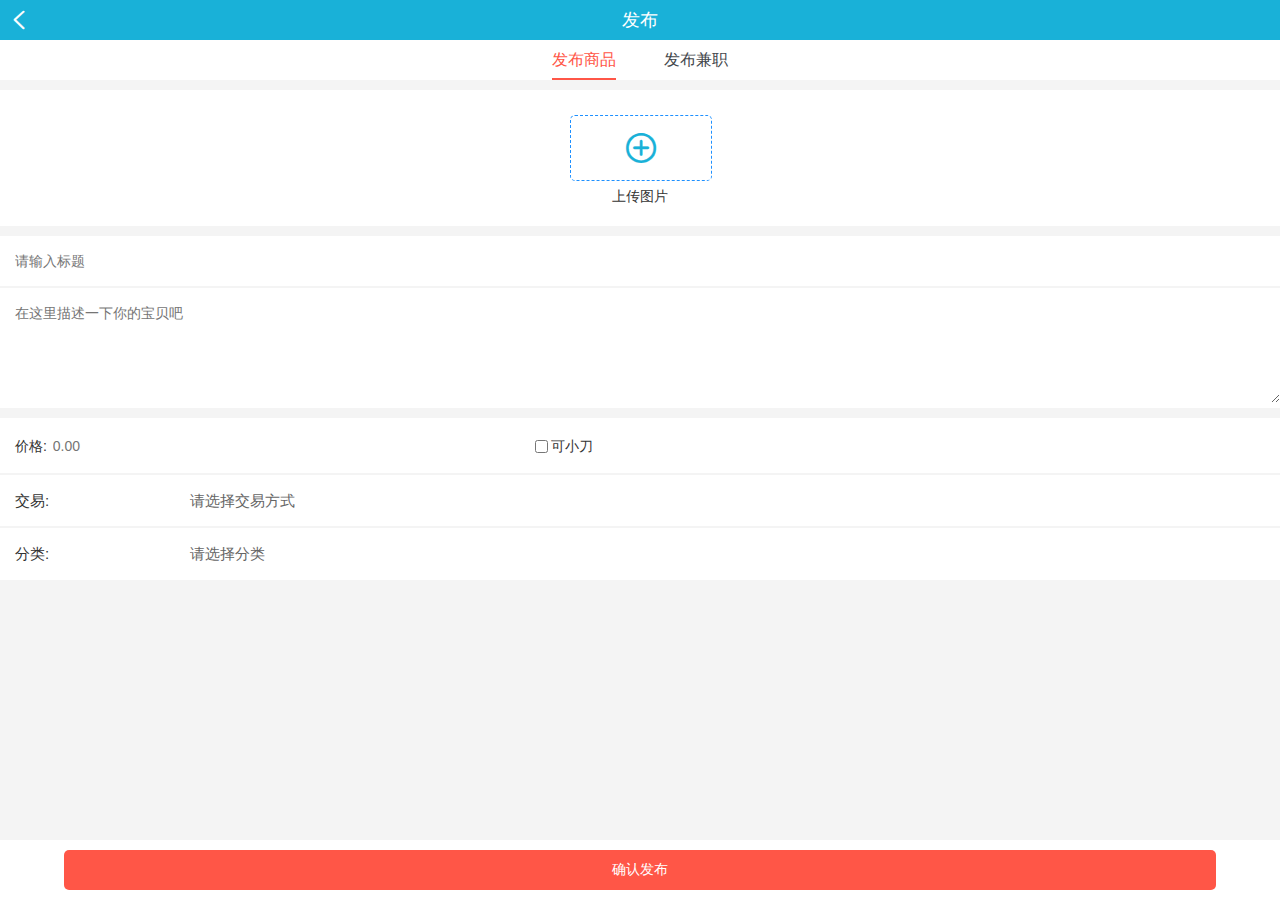
<file: phone-fb.html>
<!DOCTYPE html>
<html lang="en">

<head>
    <meta charset="UTF-8">
    <meta name="viewport" content="width=device-width, initial-scale=1.0">
    <meta http-equiv="X-UA-Compatible" content="ie=edge">
    <link rel="stylesheet" href="css/style.css">
    <link rel="stylesheet" href="css/bootstrap.min.css">
    <link rel="stylesheet" href="css/mobileSelect.css">
    <script src="js/jquery-1.11.3.min.js"></script>
    <script src="js/bootstrap.min.js"></script>
    <script src="js/secondHand.js"></script>
    <script src="js/holder.js"></script>
    <script src="js/mobileSelect.min.js"></script>
    <title>跳蚤街</title>
</head>

<body style="background-color: #f4f4f4;">
    <!-- phone-Publish-goods -->
    <div class="phone-publish-goods">
        <div class="phone-top-content-center-head">
            <p>
                <a href="javascript:history.go(-1)">
                    <i class="iconfont" id="goods-close">&#xe720;</i>
                </a>
                <span>发布</span>
            </p>
        </div>
        <div class="phone-publish-goods-classify">
            <div class="phone-publish-goods-classify-fl">
                <a class="fl-bb-co-fl" href="javascipt:;">发布商品</a>
                <span></span>
                <a href="javascipt:;">发布兼职</a>
            </div>
        </div>
        <div class="phone-publish-goods-details">
            <form action="">
                <div class="phone-publish-goods-details-img">
                    <a class="phone-publish-goods-details-img-inp">
                        <input type="file">
                        <span class="iconfont">&#xe6e1;</span>
                    </a>
                    <p>上传图片</p>
                </div>
                <div class="phone-publish-goods-details-tel">
                    <input type="search" name="" id="" placeholder="请输入标题">
                </div>
                <div class="phone-publish-goods-details-img-content">
                    <textarea name="" id="" rows="5" class="phone-publish-goods-details-img-content-text" placeholder="在这里描述一下你的宝贝吧"></textarea>
                </div>
                <div class="phone-publish-goods-details-img-jg">
                    <span>价格:</span>
                    <input type="text" placeholder="0.00" class="phone-publish-goods-details-img-jgTex">
                    <input type="checkbox" name="" id="">可小刀
                </div>
                <div class="phone-publish-goods-details-img-btnCen">
                    <button class="phone-publish-goods-details-img-btn">确认发布</button>
                </div>
                <div class="phone-publish-goods-details-img-xzfl-lf">
                    <div class="phone-publish-goods-details-img-xzfl-tel">交易:</div>
                    <div class="phone-publish-goods-details-img-xzfl-deal">
                        <div id="phoneDeal">请选择交易方式</div>
                    </div>
                </div>
                <div class="phone-publish-goods-details-img-xzfl-lf">
                    <div class="phone-publish-goods-details-img-xzfl-tel">分类:</div>
                    <div class="phone-publish-goods-details-img-xzfl-deal">
                        <div id="phoneClassify">请选择分类</div>
                    </div>
                </div>
            </form>
        </div>
    </div>
</body>

</html>
</file>
<file: css/style.css>
ul,
li {
	list-style: none;
	margin: 0;
	padding: 0;
}

@font-face {
	font-family: "iconfont";
	src: url('iconfont.eot?t=1526392577994');
	/* IE9*/
	src: url('iconfont.eot?t=1526392577994#iefix') format('embedded-opentype'), /* IE6-IE8 */
	url('[data-uri]') format('woff'), url('iconfont.ttf?t=1526392577994') format('truetype'), /* chrome, firefox, opera, Safari, Android, iOS 4.2+*/
	url('iconfont.svg?t=1526392577994#iconfont') format('svg');
	/* iOS 4.1- */
}

.iconfont {
	font-family: "iconfont" !important;
	font-size: 16px;
	font-style: normal;
	-webkit-font-smoothing: antialiased;
	-webkit-text-stroke-width: 0.2px;
	-moz-osx-font-smoothing: grayscale;
}

/* index.html */

/* phone-serach */

.phone-serach {
	width: 100%;
	background: #ffffff;
}

.phone-serach-input {
	line-height: 40px;
	height: 40px;
	float: left;
}

.phone-serach-input span {
	color: #19b1d8;
}

.phone-serach-input input {
	vertical-align: middle;
	font-size: 12px;
	height: 30px;
	border: none;
	outline: none;
	line-height: 30px;
	margin-left: 2px;
	color: #88C9BC;
	width: 230px;
}

.phone-serach-content {
	padding-left: 10px;
	line-height: 40px;
}

.phone-serach-form {
	height: 40px;
	overflow: hidden;
	background-color: #fff;
	box-shadow: inset 0px -0.5px 1px rgba(0, 0, 0, 0.3);
}

.phone-serach-btn {
	float: right;
	background-color: #19b1d8;
	width: 50px;
	height: 26px;
	line-height: 26px;
	border: none;
	margin: 6px 6px 0 0;
	-moz-border-radius: 12px;
	-webkit-border-radius: 12px;
	border-radius: 12px;
	color: #fff;
	font-size: 12px;
	-webkit-transform: translateX(60px);
	transform: translateX(60px);
}

/* phone-header */

.phone-header {
	display: block;
	width: 100%;
}

.phone-header-ul {
	margin: 0;
}

.phone-header-ul li a {
	display: block;
}

.phone-header-ul .phone-header-ul-li {
	height: 50px;
	width: 25%;
	background-color: #19b1d8;
	float: left;
	text-align: center;
	padding: 5px 0;
}

.phone-header-ul .phone-header-ul-li img {
	height: 16px;
}

.phone-header-ul li a h3 {
	margin: 0;
	color: #fff;
	font-size: 1.2rem;
	height: 22px;
	line-height: 22px;
	opacity: 0.9;
}

.phone-header-ul li:nth-child(2n) {
	background-color: #397ea7;
}

/* phone-user-center */

.phone-position {
	height: 55px;
	margin-top: 10px;
	margin-bottom: 10px;
	text-align: center;
	background: #e3eeec;
	border: 1px solid #e4e4e4;
}

.container .phone-position-txt {
	padding: 10px 0 2px 0;
	display: inline-block;
	font-size: 1.3rem;
}

.phone-position p {
	margin: 0;
	font-size: 1.2rem;
	color: #397ea7;
}

.phone-position a {
	color: #777;
}

.phone-content {
	margin-top: 15px;
	text-align: center;
	line-height: 50px;
}

.phone-content-issue {
	width: 49%;
	float: left;
	height: 50px;
	background: #e3eeec;
	border: 1px solid #e4e4e4;
}

.phone-content-user {
	width: 49%;
	height: 50px;
	float: left;
	margin-left: 2%;
	background: #e3eeec;
	border: 1px solid #e4e4e4;
}

/* top */

.top {
	width: 100%;
	height: 35px;
	display: block;
	border-bottom: 1px solid #eee;
}

.top-center {
	width: 1200px;
	height: 35px;
	line-height: 35px;
	font-size: 13px;
	border-left: 1px solid #eee;
	margin: auto;
}

.top-center a {
	color: #777777;
}

.top-center a:hover {
	color: #333333;
	text-decoration: none !important;
}

.top-center-left {
	float: left;
}

.top-center-left>a {
	margin-left: 15px;
}

.top-center-right {
	float: right;
}

.top-center-right a:first-child {
	margin-right: 15px;
	color: #19b1d8;
}

.top-center-right img {
	width: 30px;
	height: 30px;
	position: relative;
	top: -2px;
	border-radius: 50%;
}

/* serach */

.serach {
	width: 100%;
	height: 160px;
}

.serach-center {
	width: 1200px;
	height: 160px;
	margin: auto;
}

.serach-center-logo {
	width: 210px;
	height: 100%;
	float: left;
}

.serach-center-logo img {
	width: 100%;
	height: 100%;
}

.serach-center-ewm {
	width: 210px;
	height: 100%;
	background: #2DBCAE;
	float: right;
}

.serach-center-ewm img {
	width: 100%;
	height: 100%;
}

.serach-center-box {
	width: 450px;
	margin: 60px 0 0 180px;
	float: left;
}

.serach-center-box .input-search {
	border: 2px #19b1d8 solid;
	height: 40px;
	border-radius: 0;
	outline: none;
}

.serach-center-box .btn-search {
	background-color: #19b1d8;
	color: #fff;
	outline: none;
	border-color: #2DB8AD;
	border-radius: 0;
	height: 40px;
	padding: 6px 20px;
}

.serach-center-box .btn-search:visited {
	background-color: #2DBCAE !important;
	color: #fff;
}

.serach-center-recommend {
	margin-left: 55px;
}

.serach-center-recommend li {
	float: left;
	margin-left: 20px;
	margin-top: 6px;
	position: relative;
}

.serach-center-recommend li:first-child {
	margin-left: 0;
}

.serach-center-recommend li s {
	display: block;
	height: 12px;
	width: 0;
	font-size: 0;
	line-height: 0;
	border-left: 1px solid #999;
	position: absolute;
	left: -10px;
	top: 4px;
}

.serach-center-recommend li a {
	color: #999
}

.serach-center-recommend li a:hover {
	color: #19b1d8;
	text-decoration: underline;
}

/* nav */

.dhl {
	width: 100%;
	height: 45px;
	background: #19b1d8;
}

.dhl-center {
	width: 1200px;
	line-height: 45px;
	text-align: center;
	color: #fff;
	margin: auto;
}

.dhl .dhl-center-li-one {
	width: 190px;
	background: #38cffdfb;
	font-size: 18px;
	box-shadow: rgba(0, 0, 0, 0.2) 1px 3px 10px;
}

.dhl .classify:hover {
	cursor: pointer;
}

.classify {
	font-size: 15px;
	font-weight: bold;
	font-family: 微软雅黑;
}

#dhl-center-li-two {
	margin-left: 1px;
}

.dhl-center-menu li {
	float: left;
}

.dhl-center-menu>li>a {
	color: #fff;
	display: block;
	padding: 0 36px;
	text-align: center;
	float: left;
	font-weight: bold;
	transition: all .3s ease;
}

.dhl-center-menu li span {
	color: #fff;
}

.dhl-center-menu>li>a:hover {
	background: #397ea7;
}

.dhl-center-menu {
	margin: 0;
	padding: 0;
	position: absolute;
}

.dhl-center-menu-classify {
	border-left: 2px solid #38cffdfb;
	border-right: 2px solid #38cffdfb;
	border-bottom: 2px solid #38cffdfb;
	position: relative;
	z-index: 2;
}

.dhl-classify-menu {
	width: 100%;
	height: 492px;
	display: block;
	color: #000;
	padding: 0;
	margin: 0;
}

.dhl-center-li-one .dhl-classify-menu li {
	width: 100%;
	height: 82px;
	display: block;
	color: #000000;
	padding: 0 20px;
	background: #fff;
	border-bottom: 1px solid #e4e4e4;
}

.dhl-center-li-one .dhl-classify-menu li:hover {
	background-color: #e3edf0;
}

.dhl-center-li-one dl dd a {
	float: left;
	color: #666666;
	font-weight: normal;
	margin-right: 10px;
	font-size: 13px;
	line-height: auto;
}

.dhl-center-li-one dl dd a:hover {
	text-decoration: underline;
	color: #19b1d8;
}

.dhl-center-li-one dl dt {
	font-size: 15px;
	text-align: left;
	margin: 5px 0;
	color: #000000;
}

.dhl-center-li-one dl dt a {
	color: #000000;
}

.dhl-center-li-one dl dt a:hover {
	color: #000000;
	text-decoration: underline;
}

/* lbt */

.lbt {
	width: 100%;
}

.lbt img {
	width: 100%;
}

/* merchandise */

.merchandise {
	margin-top: 15px;
}

.merchandise .merchandise-centertitle p {
	margin: 20px 0 15px 10px;
	font-size: 2rem;
	font-weight: 500;
	display: block;
}

.merchandise .merchandise-centertitle p a {
	font-size: 1.7rem;
	float: right;
	color: #19b1d8;
	margin-top: 5px;
	margin-right: 10px;
}

.merchandise .merchandise-centertitle p a:hover {
	text-decoration: underline;
}

.merchandise-center-product {
	margin-bottom: 20px;
	padding: 5px 5px 10px 5px;
	border: 1px solid #e4e4e4;
	border-radius: 5px;
	transition: all .2s linear;
	-webkit-transition: all .2s linear;
	-moz-transition: all .2s linear;
	-ms-transition: all .2s linear;
}

.merchandise-center-product:hover {
	box-shadow: rgba(0, 0, 0, 0.2) 0 15px 30px;
	transform: translate3d(0, -2, 0);
	border: 1px solid #e4e4e4;
	border-radius: 5px;
}

.merchandise .merchandise-center-product-img {
	width: 100%;
	height: 200px;
	display: block;
	overflow: hidden;
}

.merchandise-center-product-img img {
	width: 100%;
	height: 100%;
	transition: all .3s linear;
	-webkit-transition: all .3s linear;
	-moz-transition: all .3s linear;
	-ms-transition: all .3s linear;
}

.row-fd .merchandise-center-product-img img:hover {
	transform: scale(1.1);
}

.merchandise-center-paging nav {
	text-align: center;
}

/* .merchandise-center-paging .pagination {
  margin: 40px 0;
} */

.merchandise-center-paging-nav {
	margin: 0 1px;
}

.merchandise .merchandise-paging>li>a {
	padding: 10px 18px;
	color: #000000;
	transition: .2s linear;
}

.merchandise .merchandise-paging>li>a:hover {
	background: #19b1d8;
	color: #ffffff;
}

.merchandise .merchandise-paging .merchandise-paging-pitchon {
	color: #fff;
	background-color: #19b1d8;
	z-index: 3;
}

.merchandise-center-product h5 a {
	font-size: 1.65rem;
	display: block;
	margin: 15px 10px 15px 5px;
	font-family: 微软雅黑;
	color: #000;
}

.merchandise-center-product h5 a:hover {
	color: #19b1d8;
}

.merchandise-center-product p {
	margin: 0 4px;
	line-height: 20px;
}

.merchandise-center-product p i {
	font-size: 1.8rem;
	font-style: normal;
	color: #ff0036;
	font-weight: bold;
}

.merchandise-center-product p i em {
	font-size: 1.1rem;
	font-style: normal;
	color: #ff0036;
}

.merchandise-center-product p span {
	font-size: 1.2rem;
	color: #999;
	float: right;
}

/* footer */

.footer {
	width: 100%;
	height: 200px;
	border-top: 3px solid #397ea7;
}

.footer-center {
	width: 1200px;
	margin: auto;
}

.footer-center-content {
	width: 100%;
}

.footer-center-message {
	width: 100%;
	margin: 0 auto;
	overflow: hidden;
	padding: 30px 0;
}

.footer-center-message .footer-center-message-logo {
	display: block;
	width: 200px;
	height: 80px;
	margin: 25px 40px 0 0;
	text-indent: -999px;
	overflow: hidden;
	background-size: 100% 100%;
	float: left;
}

.footer-center-message h3 {
	color: #777777;
	padding-bottom: 10px;
}

.footer-center-message .footer-center-message-content p {
	font-size: 14px;
	margin-top: 7px;
	color: #999999;
	line-height: 25px;
}

.footer-center-message .footer-center-message-content {
	float: left;
	padding: 0 15px;
	border-left: #eee solid 1px;
	width: 280px;
}

.footer-center-message .footer-center-message-ewm {
	float: left;
	width: 200px;
	text-align: center;
	padding: 10px 40px 0;
	border-left: #eee solid 1px;
	border-right: #eee solid 1px;
}

.footer-center-message .footer-center-message-call {
	float: left;
	width: 200px;
	margin: 0 20px 0 70px;
	position: relative;
}

.footer-center-message .footer-phone {
	color: #777777;
	font-size: 22px;
	font-weight: bold;
	white-space: nowrap;
	overflow: hidden;
}

.footer-center-message .footer-kf {
	display: block;
	width: 190px;
	font-size: 14px;
	margin: 10px 0;
	background-color: #19b1d8;
	color: #ffffff;
	text-align: center;
	line-height: 35px;
	height: 35px;
}

.footer-center-copyright p {
	color: #333333;
	text-align: center;
	line-height: 35px;
}

#goToTop {
	position: fixed;
	display: none;
	bottom: 22%;
	right: 8%;
}

#goToTop a {
	font-size: 36px;
	text-align: center;
	line-height: 50px;
	display: inline-block;
	background: transparent;
	border-radius: 5px;
	-webkit-border-radius: 5px;
	-moz-border-radius: 5px;
	color: #333333;
	transition: all 0.3s ease;
	-webkit-transition: all 0.3s ease;
	-moz-transition: all 0.3s ease;
}

#goToTop a:hover {
	color: #4d8bfb;
	transform: scale(1.1, 1.1);
	-moz-transform: scale(1.1, 1.1);
	-webkit-transform: scale(1.1, 1.1);
}

/* index.html  end */

/* login.html */

/* login */

.login {
	padding: 30px 0;
}

.login-center {
	font-family: 微软雅黑;
	padding: 15px 0;
	border: 1px solid #dddddd;
}

.login-center::after {
	content: '';
	display: block;
	clear: both;
}

.login-top-img {
	width: 100%;
	margin-top: 20px;
	/* display: block; */
	/* display: inline-block; */
}

.login-center-img,
.register-center-img {
	margin: 15px 15px;
	border: 1px solid #000;
	height: 100%;
}

.login-center-form {
	min-height: 260px;
	padding-top: 20px;
	margin-top: 10px;
}

.login-center-form-message {
	min-height: 38px;
	border: 1px solid #F5D8A7;
	background-color: #FFF6DB;
	line-height: 38px;
	padding-left: 20px;
	margin-bottom: 10px;
	display: none;
}

.login-center-form .login-center-form-message>.glyphicon {
	margin-right: 10px;
	color: red;
}

.login-center-form .login-center-checkbox-che {
	margin: 0;
}

.login-center-form .forget-password {
	color: #397ea7;
	font-size: 14px;
	display: block;
	float: right;
}

#loginBtn,
#registerBtn {
	margin-top: 18px;
	padding: 10px 0;
	color: #ffffff;
	font-weight: bold;
	width: 100%;
	outline: none;
}

.login-center-signIn,
.register-center-signIn {
	margin-top: 10px;
}

/* login.html end */

/* register.html */

/* register */

.register {
	padding: 30px 0;
}

.register-center {
	border: 1px solid #dddddd;
	padding: 15px 0;
}

.register-center::after {
	content: '';
	display: block;
	clear: both;
}

.form-group .register-btn-zc-tp {
	margin-top: 15px;
}

.register-center-form {
	margin-top: 15px;
}

/* register.html end */

/* myCenter.html */

.myCenter {
	padding: 30px 0;
	background-color: #f3f3f3;
}

.myCenter-center {
	width: 1200px;
	margin: auto;
}

.myCenter-center::after {
	content: "";
	clear: both;
	display: block;
}

.myCenter-center-userinfo {
	padding: 20px;
	width: 20%;
	margin-left: 3%;
	height: 600px;
	border-radius: 3px;
	background-color: #fff;
	border: 1px solid #dddddd;
	float: left;
}

.myCenter-center-user-img {
	text-align: center;
}

.myCenter-center-userinfo .myCenter-center-user-img>a {
	font-weight: bold;
	font-size: 18px;
	display: block;
	color: #000000;
	text-align: center;
	margin-top: 15px;
	margin-bottom: 13px;
}

.myCenter-center-user-nav {
	border-top: #e5e5e5 solid 1px;
	margin-top: 15px;
	padding: 10px 0;
	text-align: center;
}

.myCenter .input-group-addon {
	border-radius: 2px;
}

.myCenter-center-user-nav ul .myCenter-center-user-nav-active {
	background-color: #19b1d8;
	color: #ffffff;
}

.myCenter-center-user-nav ul li a {
	display: block;
	line-height: 45px;
	color: #000000;
	transition: all .3s ease;
}

.myCenter-center-user-nav ul li a:hover {
	background-color: #e5e5e5;
	transition: all .3s;
	color: #333;
}

.myCenter-center-postMessage {
	width: 77%;
	height: 100%;
	float: left;
}

.myCenter-center-user-img img {
	width: 124px;
	height: 124px;
	border-radius: 50%;
	margin: auto;
	display: block;
	border: 5px solid #37cffc;
}

.myCenter-postTrade {
	width: 100%;
	/* display: none; */
	border: 1px solid #dddddd;
	border-radius: 3px;
	height: 600px;
	background-color: #fff;
}

.myCenter-center-postMessage h2 {
	font-size: 18px;
	height: 45px;
	display: block;
	line-height: 45px;
	border-bottom: 1px solid #e5e5e5;
	text-indent: 2em;
	margin: 0;
}

.myCenter .myCenter-postTrade-form {
	margin-top: 20px;
}

.myCenter .myCenter-postTrade-form::after {
	content: '';
	display: block;
	clear: both;
}

.myCenter .myCenter-postTrade-form-bg {
	background-color: #fff;
	z-index: 5;
}

.myCenter-postTrade-formLeft {
	margin-left: 5%;
	float: left;
	width: 62%;
}

.myCenter-postTrade-formRight {
	width: 200px;
	height: 200px;
	border: 2px dashed #19b1d8;
	float: left;
	text-align: center;
	color: #999999;
	margin-left: 6%;
	margin-top: 10%;
}

.myCenter-postTrade-formRight-file {
	position: relative;
	display: inline-block;
	background: #e6e6e6;
	border: 1px solid #d4d4d4;
	border-radius: 3px;
	padding: 0 30px;
	overflow: hidden;
	color: #000000;
	text-decoration: none;
	text-indent: 0;
	margin: 60px auto 20px 0px;
	line-height: 44px;
	-webkit-transition: .3s ease all;
	-moz-transition: .3s ease all;
	-ms-transition: .3s ease all;
	-o-transition: .3s ease all;
	transition: .3s ease all;
}

.myCenter-postTrade-formRight-file input {
	position: absolute;
	font-size: 100px;
	right: 0;
	top: 0;
	opacity: 0;
}

.myCenter-postTrade-formRight-file:hover {
	-webkit-transform: translateY(-4px);
	-moz-transform: translateY(-4px);
	-ms-transform: translateY(-4px);
	-o-transform: translateY(-4px);
	transform: translateY(-4px);
	color: #000000;
}

.myCenter-leaveMeassge-formRight-file {
	position: relative;
	display: inline-block;
	background: #fff;
	border: 2px dashed #19b1d8;
	border-radius: 3px;
	padding: 5px 30px;
	overflow: hidden;
	color: #000000;
	text-decoration: none;
	text-indent: 0;
	margin: 0 15px -10px 40px;
}

.myCenter-leaveMeassge-formRight-file input {
	position: absolute;
	font-size: 100px;
	right: 0;
	top: 0;
	opacity: 0;
}

.myCenter-leaveMeassge-user-ts {
	font-size: 12px;
	color: #999;
}

.myCenter-leaveMeassge-form-labelone {
	margin-top: 36px;
}

.myCenter-postTrade-form-position {
	display: none;
}

.myCenter-postTrade-form .form-inline .myCenter-form-group {
	margin: 10px 0;
}

.myCenter-postTrade .input-group-addon {
	background-color: #fff;
}

.myCenter-postTrade-form .control-label {
	font-family: serif, 微软雅黑;
}

.myCenter-leaveMeassge-class,
.myCenter-postTrade-class， {
	position: relative;
}

.form-group .myCenter-postTrade-form-radio input {
	margin-top: 8px;
}

.myCenter-leaveMeassge-form-classify,
.myCenter-postTrade-form-classify {
	background-color: #fff;
	width: 218px;
	height: 34px;
	padding: 6px 7px 6px 12px;
	border: 1px solid #ccc;
	cursor: pointer;
	-webkit-box-shadow: inset 0 1px 1px rgba(0, 0, 0, .075);
	box-shadow: inset 0 1px 1px rgba(0, 0, 0, .075);
	-webkit-transition: border-color ease-in-out .15s, -webkit-box-shadow ease-in-out .15s;
	-o-transition: border-color ease-in-out .15s, box-shadow ease-in-out .15s;
	transition: border-color ease-in-out .15s, box-shadow ease-in-out .15s;
}

.myCenter-form-classify-hover {
	border: 1px solid #66afe9;
	-webkit-box-shadow: inset 0 1px 1px rgba(0, 0, 0, .075), 0 0 8px rgba(102, 175, 233, .6);
	box-shadow: inset 0 1px 1px rgba(0, 0, 0, .075), 0 0 8px rgba(102, 175, 233, .6);
}

.myCenter-leaveMeassge-form-classify .caret,
.myCenter-postTrade-form-classify .caret {
	border-top: 6px dashed;
	float: right;
	margin-top: 7px;
	display: block;
	border-right: 3px solid transparent;
	border-left: 3px solid transparent;
}

.myCenter-leaveMeassge-class-menu,
.myCenter-postTrade-class-menu {
	width: 218px;
	list-style: none;
	margin: 0;
	padding: 0;
	margin-top: 5px;
	z-index: 1;
	display: none;
	position: absolute;
	background-color: #fff;
	border: 1px solid #ccc;
}

.myCenter-leaveMeassge-class-menu a,
.myCenter-postTrade-class-menu a {
	color: #000000;
	line-height: 34px;
	display: block;
	padding-left: 15px;
}

.myCenter-leaveMeassge-class-menu a:hover,
.myCenter-postTrade-class-menu a:hover {
	background-color: #1e90ff;
	color: #fff;
}

.myCenter .myCenter-postTrade-btn,
.myCenter .myCenter-leaveMeassge-btn {
	padding: 10px 100px;
	font-size: 16px;
	margin: 10px auto;
	display: block;
}

.myCenter-partTime {
	background-color: #fff;
	display: none;
	border-radius: 3px;
	width: 100%;
	border: 1px solid #dddddd;
	height: 600px;
}

.myCenter-partTime-jianzhi {
	width: 600px;
	margin: 15px auto;
}

.myCenter-published {
	display: none;
	width: 100%;
	padding: 5px 15px 15px 15px;
	border-radius: 3px;
	border: 1px solid #dddddd;
	background-color: #fff;
}

.myCenter-published>p {
	font-size: 15px;
	display: block;
	height: 40px;
	line-height: 40px;
	border-bottom: 1px solid #e4e4e4;
	color: #000;
}

.myCenter-published p a {
	line-height: 39px;
	padding: 0 15px;
	height: 39px;
	color: #000;
	transition: color .2s;
	display: inline-block;
}

.myCenter-published .myCenter-published-span-bo {
	color: #37cffc;
	border-bottom: 2px solid #37cffc;
}

.myCenter-published .myCenter-published-content-text {
	text-align: center;
	color: #999;
	display: block;
	height: 520px;
	border-color: #fff;
	line-height: 520px;
	margin-bottom: 0;
}

.myCenter-published-spanOne {
	/* background-color: #0000ff; */
	/* display: none; */
}

.myCenter-published-spanOne ul {
	border-bottom: 1px solid #e4e4e4;
	line-height: 40px;
	padding: 0 15px;
	display: inline;
}

.myCenter-published-spanOne ul li {
	border-bottom: 1px solid #e4e4e4;
	line-height: 40px;
	padding: 0 15px;
	display: inline;
}

.myCenter-published-spanOne ul li p {
	margin-bottom: 0;
}

.myCenter-published-spanOne ul li a {
	color: #37cffc;
}

.myCenter-published-spanOne ul li span {
	color: #999999;
	float: right;
}

.myCenter-published-spanTwo {
	display: none;
	/* background-color: #1e90ff; */
}

.myCenter-published-spanTwo ul li {
	border-bottom: 1px solid #e4e4e4;
	line-height: 40px;
	padding: 0 15px;
}

.myCenter-published-spanTwo ul li p {
	margin-bottom: 0;
}

.myCenter-published-spanTwo ul li a {
	color: #37cffc;
}

.myCenter-published-spanTwo ul li span {
	color: #999999;
	float: right;
}

.myCenter-what {
	width: 100%;
	height: 100%;
	display: none;
}

.myCenter-what-sc {
	width: 100%;
	/* height: 130px; */
	border-radius: 3px;
	border: 1px solid #dddddd;
	margin-bottom: 15px;
	background-color: #fff;
}

.myCenter-what-sc h5 {
	text-indent: 10px;
	border-top: 1px solid #e4e4e4;
	line-height: 35px;
	height: 35px;
	color: #999999;
	margin-bottom: 0;
}

.myCenter-what-sc-top {
	margin: 10px;
}

.myCenter-what-sc-top::after {
	content: "";
	clear: both;
	display: block;
}

.myCenter-what-sc-top-tel {
	vertical-align: top;
	color: #000;
	font-size: 16px;
}

.myCenter-what-sc-top-tel:hover {
	text-decoration: underline;
	color: #19b1d8;
}

.myCenter-what-sc-top img {
	margin-right: 10px;
	width: 100px;
	height: 100px;
}

.myCenter-what-sc-top-left {
	float: left;
	margin-left: 15px;
	margin-top: 10px;
}

.myCenter-what-sc-top .myCenter-what-sc-top-left p {
	margin-top: 15px;
}

.myCenter-what-sc-top .myCenter-what-sc-top-left strong {
	font-size: 19px;
	font-family: Arial, Helvetica, sans-serif;
	color: #ff0036;
}

.myCenter-what-sc-top .myCenter-what-sc-top-left strong em {
	font-size: 13px;
	color: #ff0036;
	font-style: normal;
}

.myCenter-what-sc-top-right {
	border-left: 1px solid #e4e4e4;
	float: right;
	margin-top: 10px;
	padding-left: 30px;
}

.myCenter-what-sc-top-right a {
	padding: 5px 20px;
	margin-top: 10px;
	margin-right: 20px;
	font-size: 13px;
	display: block;
	color: #000000;
	border-radius: 5px;
	border: 1px solid #e4e4e4;
	transition: .2s ease;
}

.myCenter-what-sc-top-right a:hover {
	background-color: #19b1d8;
	border-radius: 5px;
	color: #fff;
	border-color: #19b1d8;
}

.myCenter-leaveMeassge {
	display: none;
	background-color: #fff;
	border: 1px solid #dddddd;
	border-radius: 3px;
	width: 100%;
	height: 600px;
}

.myCenter-leaveMeassge-form {
	margin: 20px 0 35px 0;
}

.myCenter-leaveMeassge-form span {
	color: #999;
	font-size: 12px;
}

.form-group .myCenter-leaveMeassge-form-radio input {
	margin-right: 3px;
	margin-left: 10px;
}

.form-group .myCenter-leaveMeassge-form-radio input:first-child {
	margin-left: 0;
}

.myCenter-perInfo {
	display: none;
	width: 100%;
	height: 100%;
}

.myCenter-perInfo-sc {
	width: 100%;
	/* height: 130px; */
	border-radius: 3px;
	border: 1px solid #dddddd;
	margin-bottom: 15px;
	background-color: #fff;
}

.myCenter-perInfo-sc h5 {
	text-indent: 10px;
	border-top: 1px solid #e4e4e4;
	line-height: 35px;
	height: 35px;
	color: #999999;
	margin-bottom: 0;
}

.myCenter-perInfo-sc-top {
	margin: 10px;
}

.myCenter-perInfo-sc-top::after {
	content: "";
	clear: both;
	display: block;
}

.myCenter-perInfo-sc-top-tel {
	vertical-align: top;
	color: #000;
	font-size: 16px;
}

.myCenter-perInfo-sc-top-tel:hover {
	text-decoration: underline;
	color: #19b1d8;
}

.myCenter-perInfo-sc-top img {
	margin-right: 10px;
	width: 100px;
	height: 100px;
}

.myCenter-perInfo-sc-top-left {
	float: left;
	margin-left: 15px;
	margin-top: 10px;
}

.myCenter-perInfo-sc-top .myCenter-perInfo-sc-top-left p {
	margin-top: 15px;
}

.myCenter-perInfo-sc-top .myCenter-perInfo-sc-top-left strong {
	font-size: 19px;
	font-family: Arial, Helvetica, sans-serif;
	color: #ff0036;
}

.myCenter-perInfo-sc-top .myCenter-perInfo-sc-top-left strong em {
	font-size: 13px;
	color: #ff0036;
	font-style: normal;
}

.myCenter-perInfo-sc-top-right {
	/* border-left: 1px solid #e4e4e4; */
	float: right;
	margin-top: 10px;
	padding-left: 30px;
}

.myCenter-perInfo-sc-top-right a {
	padding: 5px 20px;
	margin-top: 20px;
	margin-right: 20px;
	font-size: 13px;
	display: block;
	color: #000000;
	border-radius: 5px;
	border: 1px solid #e4e4e4;
	transition: .2s ease;
}

.myCenter-perInfo-sc-top-right a:hover {
	background-color: #19b1d8;
	border-radius: 5px;
	color: #fff;
	border-color: #19b1d8;
}

.myCenter-perInfo-sc-top-centerxian {
	width: 1px;
	background-color: #e4e4e4;
	display: block;
	padding: 46px 0;
	float: right;
}

.myCenter-certification {
	display: none;
	width: 100%;
	height: 100%;
}

.myCenter-certification-sm {
	padding: 0px 25px;
	border: #e4e4e4 solid 1px;
	border-radius: 3px;
	background-color: #fff;
}

.myCenter-certification-sm-ite,.myCenter-certification-sm-iteapp {
	background-color: #fff;
	border-bottom: #e4e4e4 solid 1px;
	border-radius: 3px;
	height: 80px;
}

.myCenter-certification-sm-ite-find {
	width: 33%;
	line-height: 80px;
	padding: 0 30px 0 30px;
	float: left;
}

.myCenter-certification-sm-ite-findapp {
    width: 33%;
    line-height: 80px;
    padding: 0 20px 0 20px;
    float: left;
}
.certification-sm-iteOne {
	text-align: left;
}

.certification-sm-iteTwo {
	text-align: center;
	color: #999999;
}

.certification-sm-iteThree a {
	color: #19b1d8;
}

.certification-sm-iteThree a:hover {
	color: #19b1d8;
	text-decoration: underline;
}

.certification-sm-iteThree a:focus {
	color: #19b1d8;
}

.myCenter-certification-sm-ite-content,.myCenter-certification-sm-ite-contentapp {
	display: none;
	padding: 25px 0;
	width: 100%;
	background-color: #fff;
	border-bottom: 1px solid #e4e4e4;
}

.myCenter-certification-sm-ite-content .myCenter-certification-sm-ite-content-formbtn {
	margin: auto;
	display: block;
	padding: 6px 22px;
}
.myCenter-certification-sm-ite-contentapp-frWidth{
	width: 80%;
	margin:0 auto;
}
.myCenter-certification-sm-ite-contentapp-btnCtr{
	text-align: center;
}

/* phone-top */

.phone-top {
	width: 100%;
	position: relative;
}

.phone-top-content {
	/* display: none; */
}

.phone-top-content-head {
	padding: 3rem 0 1.6rem 0;
	background-color: #37cffc;
}

.phone-top-content-head-img {
	width: 8rem;
	height: 8rem;
	border-radius: 50%;
	margin: auto;
	border: 1px solid #37cffc;
}

.phone-top-content-head-img img {
	width: 100%;
	height: 100%;
	border-radius: 50%;
}

.phone-top-content-head-tel {
	text-align: center;
}

.phone-top-content-head-tel .line {
	border-right: 1px solid #fff;
	padding-right: 0.5rem;
	margin-right: 0.25rem;
}

.phone-top-content-head-tel p {
	margin-top: 15px;
}

.phone-top-content-head-tel a {
	color: #ffffff;
	font-size: 1.4rem;
}

.phone-top-content-bottom {
	width: 100%;
}

.phone-top-content-bottom-item {
	margin-left: 1.8rem;
}

.phone-top-content-bottom-item a {
	border-bottom: 1px solid #e5e5e5;
	display: block;
	color: #19b1d8;
	font-family: 微软雅黑;
	padding: 0.8rem 1.5rem 0.2rem 0;
	font-size: 1.8rem;
}

.phone-top-content .phone-top-content-bottom-item a:hover {
	color: #19b1d8;
}

.phone-top-content .phone-top-content-bottom-item a:focus {
	color: #19b1d8;
}

.phone-top-content-bottom-item a i {
	font-size: 2.8rem;
	vertical-align: middle;
}

.phone-top-content-bottom-item a i:last-child {
	color: #999999;
	vertical-align: middle;
	font-size: 2.6rem;
}

.phone-top-content-bottom-item a span {
	display: inline-block;
	margin-left: 0.6rem;
	font-size: 1.5rem;
	color: #666666
}

.jian-right {
	float: right;
}

.phone-top-content-center {
	margin-bottom: 80px;	
}


.phone-top-content-center-release {
	display: none
}

.phone-top-content-center-release-pProfile {
	width: 100%;
}

.phone-top-content-center-release-pProfile-fl {
	background-color: #FFFFFF;
	text-align: center;
	padding: 5px 0 10px 0;
}

.phone-top-content-center-release-pProfile-fl a {
	color: #43474C;
	font-size: 14px;
	height: 30px;
	padding-top: 5px;
	display: inline-block;
}

.phone-top-content-center-release-pProfile-fl a:hover {
	/*color: #43474C;*/
}

.phone-top-content-center-release-pProfile-fl .fl-bb-co {
	border-bottom: 2px solid #FF5647;
	color: #FF5647;
}

.phone-top-content-center-release-pProfile-fl span {
	display: inline-block;
	width: 40px;
}

.phone-top-content-center-release-pProfile-head {
	padding: 5px 10px;
	background-color: #FFFFFF;
	margin-top: 10px;
}

.phone-top-content-center-release-pProfile-head-top {
	padding: 10px 0 5px 0;
}

.phone-top-content-center-release-pProfile-head-top::after {
	content: '';
	clear: both;
	display: block;
}

.phone-top-content-center-release-pProfile-head-top a {
	padding: 1px 15px;
	border: 1px solid #666666;
	color: #666666;
	display: block;
	float: right;
	margin-left: 15px;
	font-size: 12px;
}

.phone-top-content-center-release-pProfile-head-top a:hover {
	color: #666666;
}

.phone-top-content-center-release-pProfile-head-txt {
	border-bottom: 1px solid #E3E3E3;
	padding-top: 5px;
	padding-bottom: 10px;
}

.phone-top-content-center-release-pProfile-head-txt-jg {
	float: left;
}

.phone-top-content-center-release-pProfile-head-txt p {
	margin-bottom: 0;
	margin-top: 5px;
}

.phone-top-content-center-release-pProfile-head-txt::after {
	content: '';
	clear: both;
	display: block;
}

.phone-top-content-center-release-pProfile-head-txt img {
	float: left;
	margin-right: 15px;
}

.phone-top-content-center-release-pProfile-head-txt strong {
	font-size: 15px;
	font-family: 微软雅黑;
	font-weight: normal;
	color: #FF5647;
}

.phone-top-content-center-release-pProfile-head-txt strong em {
	font-size: 13px;
	font-family: 微软雅黑;
	color: #FF5647;
	font-weight: normal;
	font-style: normal;
}

.phone-top-content-center-release-pProfile-head-txt p:last-child {
	color: #AAAFBE;
	font-size: 10px;
}

.phone-top-content-center-release-pProfile-head-txt p:first-child {
	font-family: "微软雅黑";
	font-size: 14px;
	color: #43474C;
}

.phone-top-content-center-message {
	display: none
}

.phone-top-content-center-message-pProfile {
	background-color: #fff;
}

.phone-top-content-center-message-pProfile-img {
	padding: 0 15px;
	font-size: 1.5rem;
	height: 80px;
	line-height: 80px;
}

.phone-top-content-center-message-pProfile-img img {
	width: 70px;
	height: 70px;
	position: absolute;
	right: 0;
	top: 0;
}

.phone-top-content-center-message-pProfile-img-inp {
	position: relative;
	display: block;
	border-radius: 50%;
	width: 70px;
	height: 70px;
	float: right;
	top: 5px;
	color: #19b1d8;
	text-decoration: none;
	text-indent: 0;
}

.phone-top-content-center-message-pProfile-img-inp input {
	position: absolute;
	right: 0;
	top: -6px;
	opacity: 0;
}

.phone-top-content-center-message-pProfile-gy {
	padding: 20px 15px;
	font-size: 1.5rem;
	border-top: 1px solid #e4e4e4;
}

.phone-top-content-center-message-pProfile-gy::after {
	content: '';
	clear: both;
	display: block;
}

.phone-top-content-center-message-pProfile-sex-lf {
	width: 15%;
	display: block;
	float: left;
}

.phone-top-content-center-message-pProfile-sex-rt {
	width: 80%;
	text-align: right;
	float: right;
	color: #777777;
}

.phone-top-content-center-message-pProfile-gy p,
.phone-top-content-center-message-pProfile-sex p {
	margin: 0;
}

.phone-top-content-center-message-pProfile-gy input[type="text"] {
	float: right;
	border: none;
	outline: none;
	width: 82%;
}

.phone-top-content-center-message-pProfile-gy-text {
	width: 100%;
	border: none;
	margin-top: 15px;
	outline: none;
}

.phone-top-content-center-what {
	display: none
}

.phone-top-content-center-what-pProfile-pro {
	border-top: 10px solid #f3f3f3;
	padding: 1.6rem 0 1.6rem 0.8rem;
}

.phone-top-content-center-what-pProfile-pro:first-child {
	border-top: 0;
}

.phone-top-content-center-what-pProfile-pro::after {
	content: '';
	clear: both;
	display: block;
}

.phone-top-content-center-what-pProfile-pro-tx {
	margin-bottom: 1rem;
	padding-right: 1rem;
}

.phone-top-content-center-what-pProfile-pro-tx img {
	border-radius: 50%;
	width: 60px;
	height: 60px;
	vertical-align: middle;
}

.what-pProfile-pro-txtel-h3 {
	font-weight: bold;
	vertical-align: middle;
	font-size: 1.6rem;
	margin-left: 0.6rem;
}

.what-pProfile-pro-txtel-time {
	float: right;
	display: block;
	margin-top: 1.5rem;
	color: #999999;
}

.phone-header-content-img {
	padding: 5px 0;
	margin-top: 10px;
}

.phone-header-content-img,
.phone-top-content-center-what-pProfile-pro-img {
	overflow: auto;
}

.phone-top-content-center-what-pProfile-pro-img img {
	width: 11rem;
	border-radius: 5px;
	height: 11rem;
	margin-right: 0.8rem;
	float: left;
}

.phone-header-content-img img {
	width: 12rem;
	border-radius: 5px;
	height: 12rem;
	margin-right: 0.8rem;
	float: left;
}

.phone-top-content-center-what-pProfile-pro-tel {
	/* width: 1rem;
  height: 1rem;
  background-color: #19b1d8; */
	/* padding-left: 0.8rem; */
}

.phone-top-content-center-what-pProfile-pro-tel::after {
	content: '';
	clear: both;
	display: block;
}

.phone-top-content-center-what-pProfile-pro-tel p {
	margin: 0;
}

.phone-top-content-center-what-pProfile-pro-tel p:first-child {
	margin-top: 0.8rem;
}

.phone-top-content-center-what-pProfile-pro-tel p a {
	color: #ff0036;
	display: block;
	border: 1px solid #ff0036;
	padding: 2px 10px;
	margin-right: 1rem;
	border-radius: 3px;
	float: right;
}

.phone-top-content-center-what-pProfile-pro-tel strong {
	font-size: 2.2rem;
	font-style: normal;
	color: #ff0036;
}

.phone-top-content-center-what-pProfile-pro-tel strong em {
	font-size: 1.4rem;
	color: #ff0036;
	font-style: normal;
}

.phone-top-content-center-published {
	display: none;
}
.phone-top-content-center-published-pProfile-fl{
	text-align: center;
	background-color: #fff;
	border-bottom: 10px solid #f4f4f4;
}
.phone-top-content-center-published-pProfile-fl .fl-bb-co {
	border-bottom: 2px solid #FF5647;
	color: #FF5647;
}
.phone-top-content-center-published-pProfile-fl a{
	color: #43474C;
	background-color: #FFFFFF;
	font-size: 16px;
	height: 40px;
	line-height: 40px;
	display: inline-block;
}
.phone-top-content-center-published-pProfile-fl span {
	display: inline-block;
	width: 40px;
}
.phone-top-content-center-published-pProfile-con {
	padding: 15px;
	margin-top: 10px;
	background-color: #fff;
}

.phone-top-content-center-published-pProfile-con span:first-child {
	font-weight: bold;
	float: left;
	display: block;
}

.phone-top-content-center-published-pProfile-con span:nth-child(2) {
	color: #37cffc;
	float: left;
	margin-left: 5px;
	display: block;
}

.phone-top-content-center-published-pProfile-con span:last-child {
	color: #999;
	font-size: 1.2rem;
	margin-top: 2px;
	display: block;
	float: right;
}
.phone-top-content-center-published-pProfile-con p{
	margin: 10px 0;
}
.phone-top-content-center-published-pProfile-con-tel::after{
	content:'';
	display: block;
	clear: both;
}

.phone-top-content-center-published-pProfile-sd{
	display: none;
}

.phone-top-content-center-certification {
	display: none
}

.phone-top-content-center-set {
	display: none
}

.phone-top-content-center-head {
	text-align: center;
	position: relative;
}
.phone-publish-goods-details{
	margin-bottom: 80px;
}

.phone-top-content-center-head p {
	line-height: 4rem;
	height: 4rem;
	margin: 0;
	background-color: #19B1D8;
	color: #FFFFFF;
}

.phone-top-content-center-head p i {
	position: absolute;
	left: 0;
	padding-left: 0.5rem;
	font-size: 2.8rem;
	cursor: pointer;
}

.phone-top-content-center-head p a {
	color: #fff;
}

.phone-top-content-center-head span {
	font-size: 1.8rem;
	font-family: 微软雅黑;
}

.phone-top-content-center-set-pProfile-quit a {
	position: fixed;
	bottom: 1rem;
	color: #fff;
	margin-left: 1rem;
	line-height: 40px;
	width: calc(100% - 2rem);
	text-align: center;
	display: block;
	font-size: 1.8rem;
	border-radius: 5px;
	background-color: #e64340;
}

.phone-top-content-center-set-pProfile-quit a:hover {
	color: #fff;
}

/* phone-bottom-tab */

.phone-bottom-tab {
	width: 100%;
	background-color: #f7f7fa;
	position: fixed;
	bottom: 0;
	left: 0;
	color: #999;
	z-index: 100;
	display: flex;
}

.phone-bottom-tab::before {
	content: "";
	position: absolute;
	left: 0;
	top: 0;
	right: 0;
	height: 0.1rem;
	border-top: 0.1rem solid #c0bfc4;
	color: #c0bfc4;
	-webkit-transform-origin: 0 0;
	transform-origin: 0 0;
	-webkit-transform: scaleY(.5);
	transform: scaleY(.5);
}

.phone-bottom-tab-item {
	display: block;
	-webkit-box-flex: 1;
	flex: 1;
	color: #999;
	text-align: center;
	-webkit-tap-highlight-color: rgba(0, 0, 0, 0);
}

.phone-bottom-tab-item-active {
	color: #19b1d8 !important;
}

.phone-bottom-tab-item:hover,
.phone-bottom-tab-item:focus {
	color: #999;
}

.phone-bottom-tab-ico {
	display: inline-block;
	height: 3rem;
}

.phone-bottom-tab-item>i,
.phone-bottom-tab-ico {
	font-size: 3rem;
}

.phone-bottom-tab-item p {
	text-align: center;
	line-height: 1.8;
	font-size: 0.1rem;
	margin-bottom: 0;
}

.phone-publish-goods-classify-fl {
	text-align: center;
	background-color: #fff;
	border-bottom: 10px solid #f4f4f4;
}

.phone-publish-goods-classify-fl a {
	color: #43474C;
	background-color: #FFFFFF;
	font-size: 16px;
	height: 40px;
	line-height: 40px;
	display: inline-block;
}

.phone-publish-goods-classify-fl a:hover {
	/*color: #43474C;*/
}

.phone-publish-goods-classify-fl .fl-bb-co-fl {
	border-bottom: 2px solid #FF5647;
	color: #FF5647;
}

.phone-publish-goods-classify-fl span {
	display: inline-block;
	width: 40px;
}

.phone-publish-goods-details-img {
	padding: 10px 0;
	background-color: #fff;
}

.phone-publish-goods-details-img p {
	text-align: center;
	color: #333333;
}

.phone-publish-goods-details-img-inp {
	position: relative;
	display: inline-block;
	border: 1px dashed #1e90ff;
	border-radius: 5px;
	padding: 10px 50px 0 50px;
	overflow: hidden;
	color: #19b1d8;
	text-decoration: none;
	text-indent: 0;
	left: 50%;
	margin-left: -70px;
	margin-top: 15px;
	line-height: 44px;
	-webkit-transition: .3s ease all;
	-moz-transition: .3s ease all;
	-ms-transition: .3s ease all;
	-o-transition: .3s ease all;
	transition: .3s ease all;
}

.phone-publish-goods-details-img-inp span {
	font-size: 4rem;
}

.phone-publish-goods-details-img-inp input {
	position: absolute;
	font-size: 100px;
	right: 0;
	top: 0;
	opacity: 0;
}

/* .phone-publish-goods-details{
	padding: 0 15px;
} */

.phone-publish-goods-details-img-inp:hover {
	color: #19b1d8;
}

.phone-publish-goods-details-tel {
	margin-top: 10px;
	background-color: #fff;
}

.phone-publish-goods-details-tel input {
	border: none;
	outline: none;
	width: 100%;
	padding: 0 15px;
	height: 30px;
	margin: 10px 0;
}

.phone-publish-goods-details-img-content {
	margin-top: 2px;
	background-color: #fff;
}

.phone-publish-goods-details-img-content-text {
	width: 100%;
	padding: 15px 15px 0 15px;
	border: none;
	outline: none;
}

.phone-publish-goods-details-img-jg {
	margin-top: 10px;
	background-color: #fff;
	padding: 10px 15px;
}

.phone-publish-goods-details-img-btnCen {
	text-align: center;
	background-color: #fff;
	position: fixed;
	bottom: 0;
	width: 100%;
	font-family: 微软雅黑;
}

.phone-publish-goods-details-img-btn {
	width: 90%;
	padding: 10px 0;
	margin: 10px 0;
	background-color: #FF5647;
	color: #fff;
	border: none;
	border-radius: 5px;
	outline: none;
}

.phone-publish-goods-details-img-jgTex {
	border: none;
	outline: none;
	height: 35px;
	width: 36%;
	margin-right: 30px;
}

.phone-publish-goods-details-img-jg input[type="checkbox"] {
	margin-right: 3px;
	position: relative;
	top: 2px;
}

.phone-publish-goods-details-img-xzfl-deal {
	color: #666;
	width: 80%;
	float: left;
}

.phone-publish-goods-details-img-xzfl-tel {
	width: 14%;
	float: left;
}

.phone-publish-goods-details-img-xzfl-lf {
	background-color: #fff;
	padding: 15px;
	font-size: 1.5rem;
	;
	margin-top: 2px;
}

.phone-publish-goods-details-img-xzfl-lf::after {
	content: '';
	clear: both;
	display: block;
}

/* myCenter.html end */

/* productDetails.html */

.pDetails {
	padding: 30px 0;
	background-color: #f4f4f4;
}

.pDetails-center {
	width: 1200px;
	margin: auto;
	clear: both;
}

.pDetails-center-particulars {
	width: 75%;
	float: left;
	background-color: #fff;
}

.clearfix {
	content: '';
	clear: both;
}

.pDetails-center-particulars-right {
	width: 23%;
	margin-left: 2%;
	background-color: #fff;
	float: left;
	border-radius: 3px;
}

.pDetails-center-particulars-right h2 {
	font-size: 18px;
	height: 45px;
	display: block;
	line-height: 45px;
	text-align: center;
	margin: 0;
	border-bottom: 1px solid #dddddd;
	color: #19b1d8;
}

.pDetails-center-particulars-right-pd {
	width: 100%;
	height: 130px;
	padding: 15px 8px;
	border-bottom: 1px solid #eee;
}

.pDetails-center-particulars-right-pd::after {
	content: '';
	clear: both;
}

.pDetails-center-particulars-right-pd-img {
	width: 100px;
	height: 100px;
	display: block;
	float: left;
	overflow: hidden;
}

.pDetails-center-particulars-right-pd-img img {
	width: 100%;
	height: 100%;
	transition: .3s ease;
	-o-transition: .3s ease;
	-webkit-transition: .3s ease;
	-moz-transition: .3s ease;
	transform: scale(1, 1);
	-moz-transform: scale(1, 1);
	-o-transform: scale(1, 1);
	-webkit-transform: scale(1, 1);
}

.pDetails-center-particulars-right-pd-img img:hover {
	transform: scale(1.2, 1.2);
	-o-transform: scale(1.2, 1.2);
	-webkit-transform: scale(1.2, 1.2);
	-moz-transform: scale(1.2, 1.2);
}

.pDetails-center-particulars-right-pd-txt {
	float: left;
	text-align: left;
	width: 150px;
	margin-left: 10px;
}

.pDetails-center-particulars-right-pd-txt h4 {
	font-size: 15px;
	/* margin: 0; */
}

.pDetails-center-particulars-right-pd-txt a {
	color: #000;
}

.pDetails-center-particulars-right-pd-txt strong {
	font-size: 16px;
	font-family: Arial, Helvetica, sans-serif;
	color: #ff0036;
	margin-top: 50px;
	text-align: right;
	display: block;
}

.pDetails-center-particulars-right-pd-txt strong em {
	font-size: 10px;
	color: #ff0036;
	font-style: normal;
}

.pDetails-center-particulars-img {
	width: 350px;
	height: 420px;
	float: left;
}

.pDetails-center-particulars-img-xq {
	width: 100%;
	height: 316px;
}

.pDetails-center-particulars-img-xq img {
	width: 100%;
	height: 100%;
}

.pDetails-center-particulars-img-xqul {
	margin-top: 10px;
	display: block;
}

.pDetails-center-particulars-img-xqul li a {
	float: left;
	display: block;
	width: 80px;
	border: 2px solid #fff;
	height: 80px;
	margin-left: 10px;
	transition: .3s ease;
}

.pDetails-center-particulars-top {
	height: 450px;
	padding: 15px 15px 0 15px;
}

.pDetails-center-particulars-describe {
	width: 100%;
	padding: 0px 15px;
	/* border: 1px solid #e4e4e4; */
}

.pDetails-center-particulars-describe h2 {
	display: block;
	line-height: 35px;
	font-size: 18px;
	/* font-weight: bold; */
	text-indent: 1em;
	color: #19b1d8;
	border-bottom: 2px solid #19b1d8;
}

.pDetails-center-particulars-NewMessage {
	width: 100%;
	padding: 0px 15px;
	/* border: 1px solid #e4e4e4; */
}

.pDetails-center-particulars-NewMessage h2 {
	display: block;
	line-height: 35px;
	font-size: 18px;
	color: #19b1d8;
	text-indent: 1em;
	/* font-weight: bold; */
	border-bottom: 2px solid #19b1d8;
}

.pDetails-center-particulars-describe-content {
	padding: 5px 15px 0 15px;
}

.pDetails-center-particulars-describe-content p {
	color: #999;
	text-indent: 1em;
}

.pDetails-center-particulars-NewMessage-content {
	padding: 15px 15px 5px 15px;
}

.pDetails-center-particulars-NewMessage-content p {
	color: #999999;
}

.pDetails-center-particulars-NewMessage-content-ta {
	resize: none;
	border: 1px solid #19b1d8;
	font-size: 16px;
}

.pDetails-center-particulars-img-xqul li a:hover {
	border-color: #37cffc;
}

.pDetails-center-particulars-img-xqul li a img {
	width: 100%;
	height: 100%;
}

.pDetails-center-particulars-img-xqul .pDetails-center-particulars-img-xqul-ml {
	margin-left: 0;
}

.pDetails-center-particulars-content {
	width: 500px;
	height: 420px;
	margin-left: 20px;
	position: relative;
	float: left;
}

.pDetails-center-particulars-content-tel {
	font-size: 18px;
	font-family: 微软雅黑;
	font-weight: bold;
	margin-top: 0;
}

.pDetails-center-particulars-content-txt {
	margin-top: 20px;
	margin-left: 10px;
}

.pDetails-center-particulars-content p {
	font-size: 13px;
	line-height: 26px;
	color: #000000;
}

.pDetails-center-particulars-content p strong em {
	font-style: normal;
	font-weight: normal;
	font-size: 18px;
	color: #ff0036;
	margin: 0;
}

.pDetails-center-particulars-content p strong {
	font-size: 24px;
	font-family: Arial, Helvetica, sans-serif;
	color: #ff0036;
}

.pDetails-content-tel {
	margin-right: 50px;
	color: rgb(153, 153, 153);
}

.pDetails-content-tel-xy {
	margin-right: 78px;
}

.pDetails-content-tel-yhm {
	margin-right: 64px;
}

.pDetails-content-tel-jg {
	margin-right: 74px;
}

.pDetails-center-particulars-contentBtn {
	margin-top: 30px;
}

.pDetails-center .pDetails-center-particulars-ljgm {
	display: block;
	float: left;
	padding: 10px 66px;
	text-align: center;
	font-size: 17px;
	margin-left: 25px;
	border: 2px solid #FF0036;
	background-color: #ff0036;
	color: #fff;
	border-radius: 4px;
	font-family: 'Microsoft Yahei';
}

.pDetails-center .pDetails-center-particulars-sc {
	display: block;
	border-radius: 4px;
	float: left;
	font-size: 17px;
	padding: 10px 66px;
	text-align: center;
	margin-left: 25px;
	background: none;
	border: 2px solid #FF0036;
	color: #ff0036;
	transition: .2s linear;
	font-family: 'Microsoft Yahei';
}

.pDetails-center-particulars-sc .glyphicon {
	color: #ccc;
}

.pDetails-center-particulars-contentBtn-message {
	position: absolute;
	left: 50%;
	top: 50%;
	width: 208px;
	height: 48px;
	margin-left: -104px;
	margin-top: -40px;
	border-radius: 5px;
	z-index: 2;
	display: none;
	text-align: center;
	background-color: rgb(0, 0, 0, .5);
}

.pDetails-center-particulars-contentBtn-message p {
	color: #fff;
	font-size: 16px;
	margin-top: 10px;
	font-family: sans-serif;
}

.phone-header-content {
	padding: 0 6px;
}

.phone-header-content-user {
	margin-top: 15px;
	padding: 0 5px;
}

.phone-header-content-user::after {
	content: '';
	display: block;
	clear: both;
}

.phone-header-content-user img {
	width: 50px;
	height: 50px;
	border-radius: 50%;
	display: inline-block;
	vertical-align: middle;
}

.phone-header-content-user h4 {
	display: inline-block;
	color: #404448;
	margin-left: 10px;
	font-family: 微软雅黑;
	font-size: 1.6rem;
}

.phone-header-content-user span {
	color: #aaaeb9;
	font-size: 1.2rem;
}

.phone-header-content-tel {
	padding: 0 5px;
}

.phone-header-content-tel p {
	margin: 0;
}

.phone-header-content-tel h4 {
	color: #43474C;
	margin-top: 15px;
	font-family: "微软雅黑";
	margin-bottom: 5px;
	font-size: 1.6rem;
	font-weight: bold;
}

.phone-header-content-tel strong {
	font-size: 2.6rem;
	font-style: normal;
	font-weight: normal;
	color: #FF5647;
}

.phone-header-content-tel strong em {
	font-size: 1.4rem;
	font-weight: normal;
	color: #FF5647;
	font-style: normal;
}

.phone-header-content-jj {
	padding: 5px 6px;
}

.phone-header-content-jj p {
	text-indent: 2em;
	text-align: justify;
}

.phone-bottom-pro {
	width: 100%;
	height: 50px;
	background-color: #fff;
	border-top: 1px solid #e3e5e7;
	position: fixed;
	bottom: 0;
}

.phone-bottom-content a {
	padding: 5px 20px;
	border: 1px solid #FF5647;
	background: #FF5647;
	border-radius: 3px;
	font-size: 14px;
	float: right;
	margin-right: 15px;
	margin-top: 10px;
	color: #fff;
}

.phone-bottom-content a:last-child {
	background-color: #FFFFFF;
	margin-left: 5px;
	color: #FF5647;
}

.phone-bottom-content a span {
	display: inline-block;
	margin-right: 5px;
}

.phone-header-content-ly {
	padding: 0 15px;
	margin-top: 10px;
	margin-bottom: 60px;
	padding-bottom: 50px;
}

.phone-header-content-ly-search {
	width: 80%;
	height: 36px;
	border: none;
	outline: none;
	padding-left: 10px;
	background-color: #efefef;
}

.phone-header-content-ly button {
	width: 18%;
	height: 36px;
	border: none;
	background-color: #FF5647;
	color: #fff;
	outline: none;
}

/* productDetails.html  end */

/* productList.html */

.productList {
	padding: 30px 0;
}

/* productList.html end */

/* parttime.html */

.parttime {
	padding: 30px 0;
	background-color: #f4f4f4;
}

/* parttime.html end */

/* 隐藏头部 */

@media screen and (max-width: 768px) {
	.top,
	.login-center-img,
	.register-center-img,
	.serach,
	.dhl,
	.footer,
	.pDetails,
	.myCenter,
	.text-center {
		display: none;
	}
	.login-center {
		padding-bottom: 25px;
	}
	.merchandise {
		margin-top: 0px;
		margin-bottom: 70px;
	}
	.container .merchandise-pr {
		padding-right: 5px;
	}
	.container .merchandise-pl {
		padding-left: 5px;
	}
	.lbt .lbt-pl {
		padding-left: 0;
	}
	.form-group .register-yzm {
		margin-left: 10px;
	}
}

@media screen and (min-width: 770px) {
	.phone-serach,
	.phone-header,
	.phone-user-center,
	.phone-bottom-tab,
	.phone-top,
	.phone-header-pro,
	.phone-login,
	.phone-top-content-center {
		display: none;
	}
	.login .login-plr {
		padding-left: 0;
		padding-right: 0;
	}
	.register .register-plr {
		padding-left: 0;
		padding-right: 0;
	}
	.lbt .lbt-pl {
		padding-right: 0;
	}
	.form-group .register-yzm {
		margin-left: 10px;
	}
	.merchandise-center-paging .pagination {
		margin: 40px 0;
	}
	body{
		background-color: #fff;
	}
}
</file>
<file: css/mobileSelect.css>
.mobileSelect {
  position: relative;
  z-index: 0;
  opacity: 0;
  visibility: hidden;
  -webkit-transition: opacity 0.4s, z-index 0.4s;
  transition: opacity 0.4s, z-index 0.4s;
}
.mobileSelect * {
  margin: 0;
  padding: 0;
  -webkit-box-sizing: border-box;
  box-sizing: border-box;
}
.mobileSelect .grayLayer {
  position: fixed;
  top: 0;
  left: 0;
  bottom: 0;
  right: 0;
  background: #eee;
  background: rgba(0, 0, 0, 0.7);
  z-index: 888;
  display: block;
}
.mobileSelect .content {
  width: 100%;
  display: block;
  position: fixed;
  z-index: 889;
  color: black;
  -webkit-transition: all 0.4s;
  transition: all 0.4s;
  bottom: -350px;
  left: 0;
  background: white;
}
.mobileSelect .content .fixWidth {
  width: 90%;
  margin: 0 auto;
  position: relative;
}
.mobileSelect .content .fixWidth:after {
  content: ".";
  display: block;
  height: 0;
  clear: both;
  visibility: hidden;
}
.mobileSelect .content .btnBar {
  border-bottom: 1px solid #DCDCDC;
  font-size: 15px;
  height: 45px;
  position: relative;
  text-align: center;
  line-height: 45px;
}
.mobileSelect .content .btnBar .cancel,
.mobileSelect .content .btnBar .ensure {
  height: 45px;
  width: 55px;
  cursor: pointer;
  position: absolute;
  top: 0;
}
.mobileSelect .content .btnBar .cancel {
  left: 0;
  color: #666;
}
.mobileSelect .content .btnBar .ensure {
  right: 0;
  color: #1e83d3;
}
.mobileSelect .content .btnBar .title {
  font-size: 15px;
  padding: 0 15%;
  overflow: hidden;
  white-space: nowrap;
  text-overflow: ellipsis;
}
.mobileSelect .content .panel:after {
  content: ".";
  display: block;
  height: 0;
  clear: both;
  visibility: hidden;
}
.mobileSelect .content .panel .wheels {
  width: 100%;
  height: 200px;
  overflow: hidden;
}
.mobileSelect .content .panel .wheel {
  position: relative;
  z-index: 0;
  float: left;
  width: 50%;
  height: 200px;
  overflow: hidden;
  -webkit-transition: width 0.3s ease;
  transition: width 0.3s ease;
}
.mobileSelect .content .panel .wheel .selectContainer {
  display: block;
  text-align: center;
  -webkit-transition: -webkit-transform 0.18s ease-out;
  transition: -webkit-transform 0.18s ease-out;
  transition: transform 0.18s ease-out;
  transition: transform 0.18s ease-out, -webkit-transform 0.18s ease-out;
}
.mobileSelect .content .panel .wheel .selectContainer li {
  font-size: 15px;
  display: block;
  height: 40px;
  line-height: 40px;
  cursor: pointer;
  overflow: hidden;
  white-space: nowrap;
  text-overflow: ellipsis;
}
.mobileSelect .content .panel .selectLine {
  height: 40px;
  width: 100%;
  position: absolute;
  top: 80px;
  pointer-events: none;
  -webkit-box-sizing: border-box;
  box-sizing: border-box;
  border-top: 1px solid #DCDCDC;
  border-bottom: 1px solid #DCDCDC;
}
.mobileSelect .content .panel .shadowMask {
  position: absolute;
  top: 0;
  width: 100%;
  height: 200px;
  background: -webkit-gradient(linear, left top, left bottom, from(#ffffff), color-stop(rgba(255, 255, 255, 0)), to(#ffffff));
  background: -webkit-linear-gradient(top, #ffffff, rgba(255, 255, 255, 0), #ffffff);
  background: linear-gradient(to bottom, #ffffff, rgba(255, 255, 255, 0), #ffffff);
  opacity: 0.9;
  pointer-events: none;
}
.mobileSelect-show {
  opacity: 1;
  z-index: 10000;
  visibility: visible;
}
.mobileSelect-show .content {
  bottom: 0;
}
</file>
